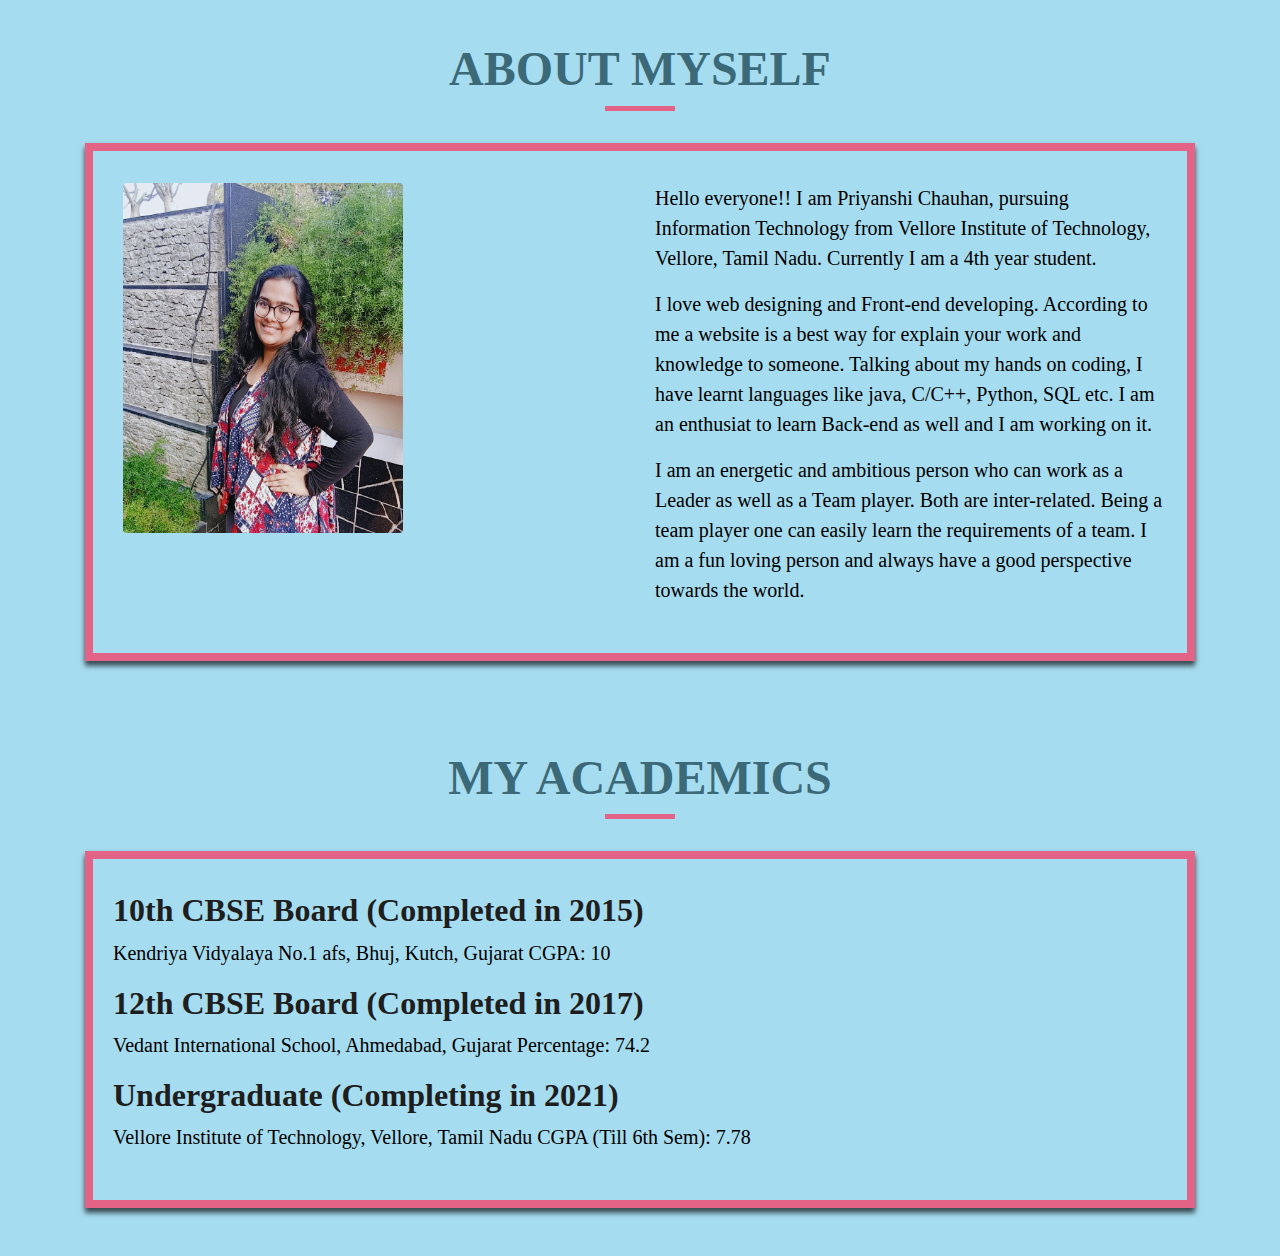
<file: about.html>
<!DOCTYPE html>
<html lang="en">
<head>
  <meta charset="utf-8">
  <title>Priyanshi Portfolio</title>
  <meta content="width=device-width, initial-scale=1.0" name="viewport">
  <meta content="" name="keywords">
  <meta content="" name="description">
  <!-- Bootstrap CSS File -->
  <link href="lib/bootstrap/css/bootstrap.min.css" rel="stylesheet">
  <!-- Libraries CSS Files -->
  <link href="lib/font-awesome/css/font-awesome.min.css" rel="stylesheet">
  
    <!-- Main Stylesheet File -->
  <link href="css/style.css" rel="stylesheet">

</head>

<body>
  <section id="about" class="about-mf sect-pt4">
    <div class="container">
      <div class="title-box text-center">
            <h3 class="title-a">
              About Myself
            </h3>
            <div class="line-mf"> </div>
      </div>
          <div class="box-shadow-full">
            <div class="row">
              <div class="col-md-6">
                <div class="row">
                  <div class="col-md-11">
                    <div class="about-img">
                      <img src="img/priyanshi.jpeg" class="img-fluid rounded b-shadow-a" alt="">
                    </div>
                  </div>
                </div>
              </div>
              <div class="col-md-6">
                <div class="about-me pt-4 pt-md-0">
                  <p class="lead">
                    Hello everyone!! I am Priyanshi Chauhan, pursuing Information Technology from Vellore Institute of Technology, Vellore, Tamil Nadu. Currently I am a 4th year student.
                  </p>
                  <p class="lead">
                    I love web designing and Front-end developing. According to me a website is a best way for explain your work and knowledge to someone. Talking about my hands on coding, I have learnt languages like java, C/C++, Python, SQL etc. I am an enthusiat to learn Back-end as well and I am working on it.   
                  </p>
                  <p class="lead">
                    I am an energetic and ambitious person who can work as a Leader as well as a Team player. Both are inter-related. Being a team player one can easily learn the requirements of a team. I am a fun loving person and always have a good perspective towards the world.   
                  </p>
                </div>
              </div>
            </div>
          </div>
    </div>
  </section>
  <section class="about-mf sect-pt4 route">
    <div class="container">
      <div class="title-box text-center">
            <h3 class="title-a">
              My Academics
            </h3>
            <div class="line-mf"> </div>
      </div>
          <div class="box-shadow-full">
            <div class="row">
              <div class="col-md-12">
                <div class="about-me pt-4 pt-md-0">
                  <div class="title-box-2">
                    <h5 class="title-left">
                      <b>10th CBSE Board (Completed in 2015)</b>
                    </h5>
                  </div>
                  <p class="lead">
                    <b>Kendriya Vidyalaya No.1 afs, Bhuj, Kutch, Gujarat
                    CGPA: 10</b>
                  </p>

                   <div class="title-box-2">
                    <h5 class="title-left">
                      <b>12th CBSE Board (Completed in 2017)</b>
                    </h5>
                  </div>
                  <p class="lead">
                    <b>Vedant International School, Ahmedabad, Gujarat
                    Percentage: 74.2</b>
                  </p>

                   <div class="title-box-2">
                    <h5 class="title-left">
                      <b>Undergraduate (Completing in 2021) </b>
                    </h5>
                  </div>
                  <p class="lead">
                  <b> Vellore Institute of Technology, Vellore, Tamil Nadu
                   CGPA (Till 6th Sem): 7.78</b>
                  </p>
                  
                </div>
              </div>
            </div>
          </div>
    </div>
  </section>


</body>
</html>
</file>
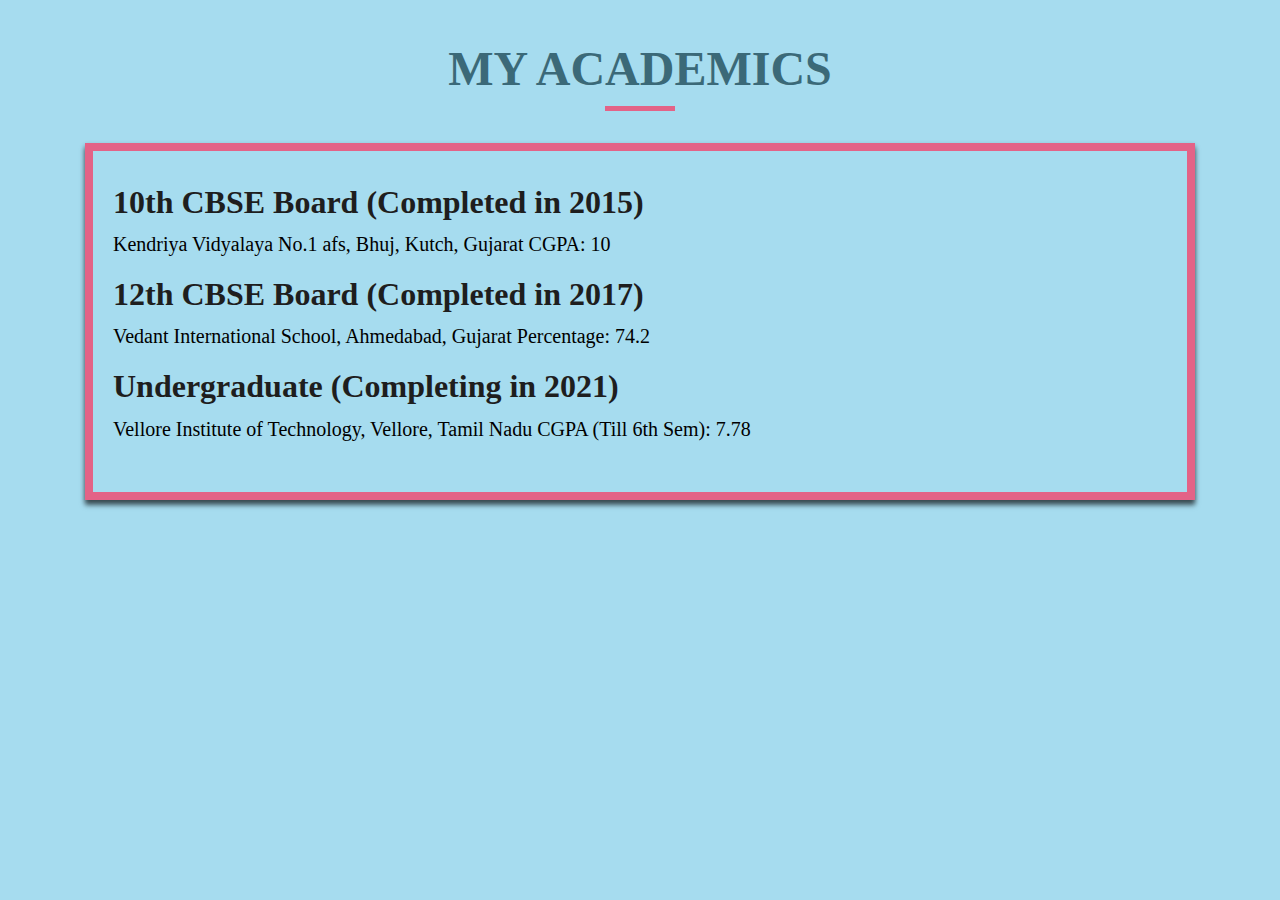
<file: project.html>
<!DOCTYPE html>
<html lang="en">
<head>
  <meta charset="utf-8">
  <title>Priyanshi Portfolio</title>
  <meta content="width=device-width, initial-scale=1.0" name="viewport">
  <meta content="" name="keywords">
  <meta content="" name="description">
  <!-- Bootstrap CSS File -->
  <link href="lib/bootstrap/css/bootstrap.min.css" rel="stylesheet">
  <!-- Libraries CSS Files -->
  <link href="lib/font-awesome/css/font-awesome.min.css" rel="stylesheet">
  
    <!-- Main Stylesheet File -->
  <link href="css/style.css" rel="stylesheet">

</head>
<body>
  <section class="about-mf sect-pt4 route">
    <div class="container">
      <div class="title-box text-center">
            <h3 class="title-a">
              My Academics
            </h3>
            <div class="line-mf"> </div>
      </div>
          <div class="box-shadow-full">
            <div class="row">
              <div class="col-md-12">
                <div class="about-me pt-4 pt-md-0">
                  <div class="title-box-2">
                    <h5 class="title-left">
                      <b>10th CBSE Board (Completed in 2015)</b>
                    </h5>
                  </div>
                  <p class="lead">
                    <b>Kendriya Vidyalaya No.1 afs, Bhuj, Kutch, Gujarat
                    CGPA: 10</b>
                  </p>

                   <div class="title-box-2">
                    <h5 class="title-left">
                      <b>12th CBSE Board (Completed in 2017)</b>
                    </h5>
                  </div>
                  <p class="lead">
                    <b>Vedant International School, Ahmedabad, Gujarat
                    Percentage: 74.2</b>
                  </p>

                   <div class="title-box-2">
                    <h5 class="title-left">
                      <b>Undergraduate (Completing in 2021) </b>
                    </h5>
                  </div>
                  <p class="lead">
                  <b> Vellore Institute of Technology, Vellore, Tamil Nadu
                   CGPA (Till 6th Sem): 7.78</b>
                  </p>
                  
                </div>
              </div>
            </div>
          </div>
    </div>
  </section>

</body>
</html>
</file>
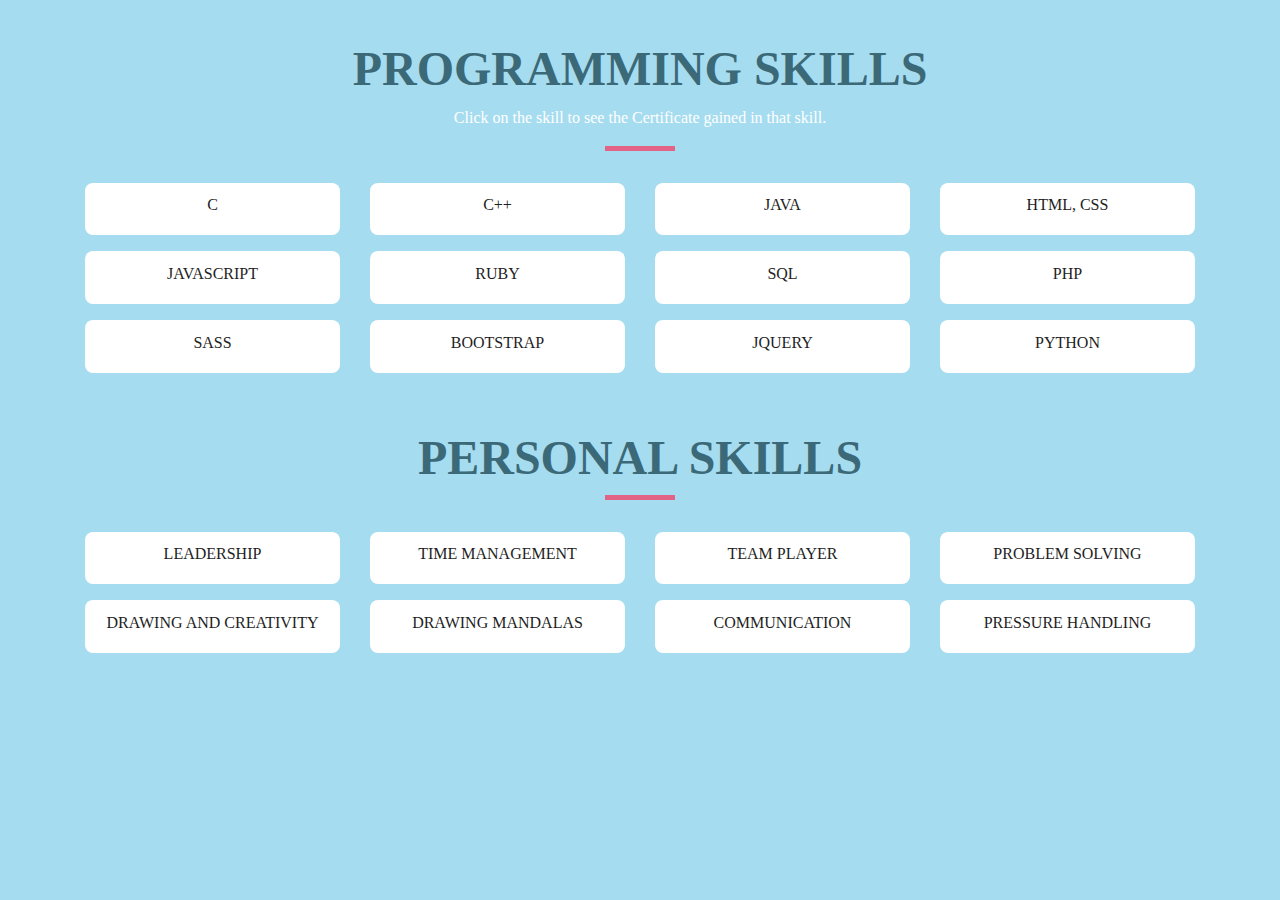
<file: skills.html>
<!DOCTYPE html>
<html lang="en">
<head>
  <meta charset="utf-8">
  <title>Priyanshi Portfolio</title>
  <meta content="width=device-width, initial-scale=1.0" name="viewport">
  <meta content="" name="keywords">
  <meta content="" name="description">
  <!-- Bootstrap CSS File -->
  <link href="lib/bootstrap/css/bootstrap.min.css" rel="stylesheet">
  <!-- Libraries CSS Files -->
  <link href="lib/font-awesome/css/font-awesome.min.css" rel="stylesheet">
  
    <!-- Main Stylesheet File -->
  <link href="css/style.css" rel="stylesheet">

</head>

<body>
    <!--/ Section skill /-->
  <section class="skill-mf sect-pt4">
    <div class="container">
      <div class="row">
        <div class="col-sm-12">
          <div class="title-box text-center">
            <h3 class="title-a">
              Programming Skills
            </h3>
            <p class="subtitle-a" style="color: white">
              Click on the skill to see the Certificate gained in that skill.
            </p>
            <div class="line-mf"> </div>
          </div>
        </div>
      </div>
      <div class="row">
        <div class="col-md-3">
          <div class="skill-box">
            <div class="skill-content">
              <h2 class="s-title">C</h2>
            </div>
          </div>
        </div>
        <div class="col-md-3">
          <div class="skill-box">
            <div class="skill-content">
              <h2 class="s-title">C++</h2>
            </div>
          </div>
        </div>
        <div class="col-md-3">
          <div class="skill-box">
            <div class="skill-content">
              <h2 class="s-title">JAVA</h2>
            </div>
          </div>
        </div>
        <div class="col-md-3">
          <div class="skill-box">
            <div class="skill-content">
              <h2 class="s-title">HTML, CSS</h2>
            </div>
          </div>
        </div>
        <div class="col-md-3">
          <div class="skill-box">
            <div class="skill-content">
              <h2 class="s-title">JAVASCRIPT</h2>
            </div>
          </div>
        </div>
        <div class="col-md-3">
          <div class="skill-box">
            <div class="skill-content">
              <h2 class="s-title">RUBY</h2>
            </div>
          </div>
        </div>
        <div class="col-md-3">
          <div class="skill-box">
            <div class="skill-content">
              <h2 class="s-title">SQL</h2>
            </div>
          </div>
        </div>
        <div class="col-md-3">
          <div class="skill-box">
            <div class="skill-content">
              <h2 class="s-title">PHP</h2>
            </div>
          </div>
        </div>
        <div class="col-md-3">
          <div class="skill-box">
            <div class="skill-content">
              <h2 class="s-title">SaSS</h2>
            </div>
          </div>
        </div>
        <div class="col-md-3">
          <div class="skill-box">
            <div class="skill-content">
              <h2 class="s-title">BOOTSTRAP</h2>
            </div>
          </div>
        </div>
        <div class="col-md-3">
          <div class="skill-box">
            <div class="skill-content">
              <h2 class="s-title">JQUERY</h2>
            </div>
          </div>
        </div>
        <div class="col-md-3">
          <div class="skill-box">
            <div class="skill-content">
              <h2 class="s-title">PYTHON</h2>
            </div>
          </div>
        </div>
      </div>
    </div>
<section  class="skill-mf sect-pt4">
    <div class="container">
      <div class="row">
        <div class="col-sm-12">
          <div class="title-box text-center">
            <h3 class="title-a">
              Personal Skills
            </h3>
            <div class="line-mf"> </div>
          </div>
        </div>
      </div>
      <div class="row">
        <div class="col-md-3">
          <div class="skill-box">
            <div class="skill-content">
              <h2 class="s-title">LEADERSHIP</h2>
            </div>
          </div>
        </div>
        <div class="col-md-3">
          <div class="skill-box">
            <div class="skill-content">
              <h2 class="s-title">TIME MANAGEMENT</h2>
            </div>
          </div>
        </div>
        <div class="col-md-3">
          <div class="skill-box">
            <div class="skill-content">
              <h2 class="s-title">TEAM PLAYER</h2>
            </div>
          </div>
        </div>
        <div class="col-md-3">
          <div class="skill-box">
            <div class="skill-ico">
            </div>
            <div class="skill-content">
              <h2 class="s-title">PROBLEM SOLVING</h2>
            </div>
          </div>
        </div>
        <div class="col-md-3">
          <div class="skill-box">
            <div class="skill-content">
              <h2 class="s-title">DRAWING AND CREATIVITY</h2>
            </div>
          </div>
        </div>
        <div class="col-md-3">
          <div class="skill-box">
            <div class="skill-content">
              <h2 class="s-title">DRAWING MANDALAS</h2>
            </div>
          </div>
        </div>
        <div class="col-md-3">
          <div class="skill-box">
            <div class="skill-content">
              <h2 class="s-title">COMMUNICATION</h2>
            </div>
          </div>
        </div>
        <div class="col-md-3">
          <div class="skill-box">
            <div class="skill-content">
              <h2 class="s-title">PRESSURE HANDLING</h2>
            </div>
          </div>
        </div>
      </div>
    </div>

  </section>
  <!--/ Section skill End /-->
</body>
</html>
</file>
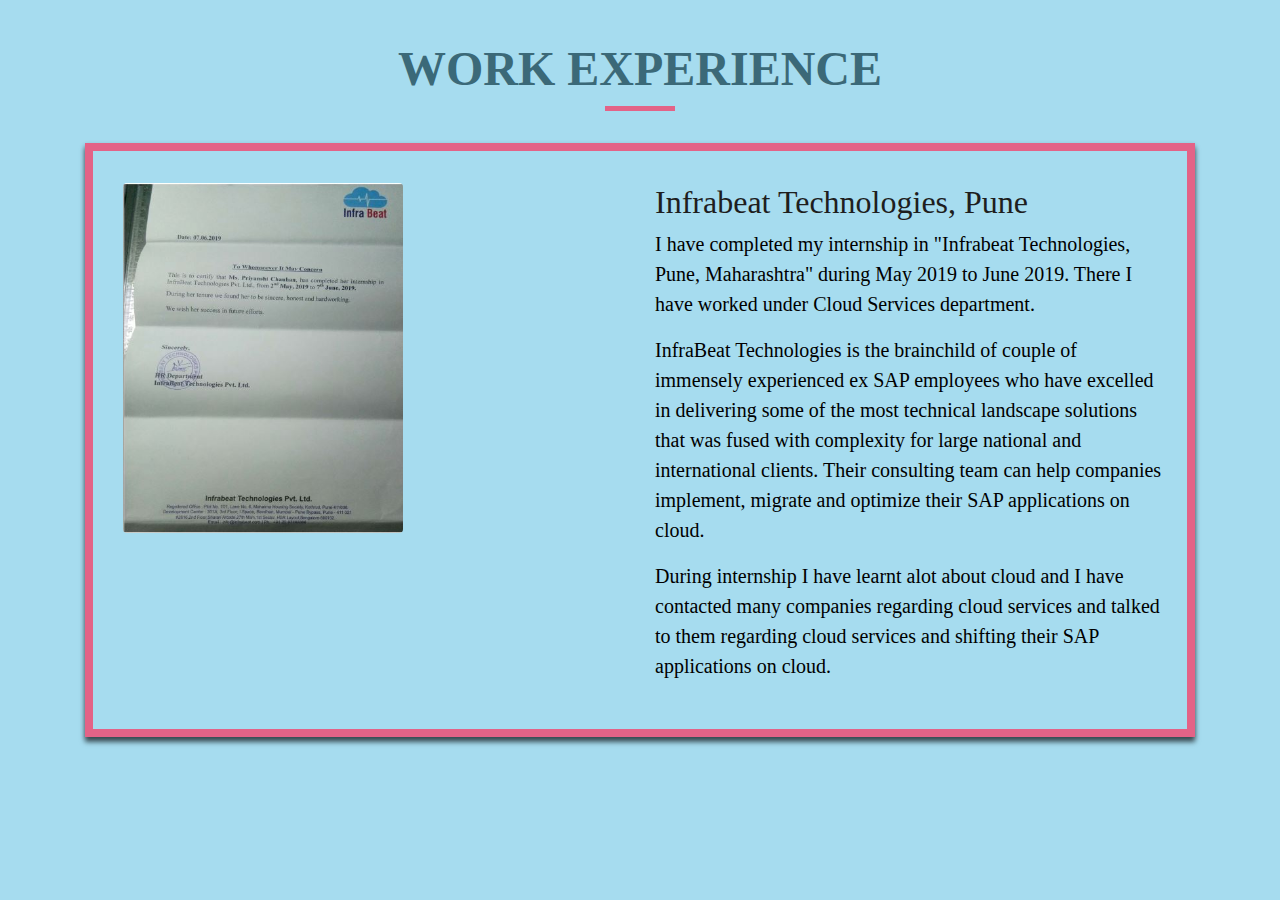
<file: work.html>
<!DOCTYPE html>
<html lang="en">
<head>
  <meta charset="utf-8">
  <title>Priyanshi Portfolio</title>
  <meta content="width=device-width, initial-scale=1.0" name="viewport">
  <meta content="" name="keywords">
  <meta content="" name="description">
  <!-- Bootstrap CSS File -->
  <link href="lib/bootstrap/css/bootstrap.min.css" rel="stylesheet">
  <!-- Libraries CSS Files -->
  <link href="lib/font-awesome/css/font-awesome.min.css" rel="stylesheet">
  
    <!-- Main Stylesheet File -->
  <link href="css/style.css" rel="stylesheet">

</head>

<body>
  <section id="about" class="about-mf sect-pt4">
    <div class="container">
      <div class="title-box text-center">
            <h3 class="title-a">
              Work Experience
            </h3>
            <div class="line-mf"> </div>
      </div>
          <div class="box-shadow-full">
            <div class="row">
              
              <div class="col-md-6">
                <div class="row">
                  <div class="col-md-11">
                    <div class="about-img">
                      <img src="img/internship.jpg" class="img-fluid rounded b-shadow-a" alt="">
                    </div>
                  </div>
                </div>
              </div>
              <div class="col-md-6">
                <h2> Infrabeat Technologies, Pune </h2>
                <div class="about-me pt-4 pt-md-0">
                  <p class="lead" style="color: black">
                    <b>I have completed my internship in  "Infrabeat Technologies, Pune, Maharashtra" during May 2019 to June 2019. There I have worked under Cloud Services department. </b> 
                  </p>
                  <p class="lead">
                    <b>InfraBeat Technologies is the brainchild of couple of immensely experienced ex SAP employees who have excelled in delivering some of the most technical landscape solutions that was fused with complexity for large national and international clients. Their consulting team can help companies implement, migrate and optimize their SAP applications on cloud.</b>
                  </p>
                  <p class="lead">
                   <b> During internship I have learnt alot about cloud and I have contacted many companies regarding cloud services and talked to them regarding cloud services and shifting their SAP applications on cloud.   </b>  
                  </p>
                </div>
              </div>
            </div>
          </div>
    </div>
  </section>

</body>
</html>
</file>
<file: css/style.css>
html {
  scroll-behavior: smooth;
  overflow-x: hidden;
  
}
body {
background-color:#A6DCEF; 
  color: #4e4e4e;
  overflow-y:hidden;
  height:100%;
  font-family: 'Merienda', cursive;
 
}

h1,
h2,
h3,
h4,
h5,
h6 {
  color: #1e1e1e;
}

.color-text-a {
  color: black;
}
.box-shadow-full {
  padding: 1rem 1.25rem;
  position: relative;
  background-color: #A6DCEF;
  margin-bottom: 3rem;
  z-index: 2;
  box-shadow: 0 5px 5px 0 rgba(0, 0, 0, 0.6), 0 2px 5px 0 rgba(0, 0, 0, 0.2);
  border: 8px solid #e36387 ;
}
.about-mf .box-shadow-full {
  padding-top: 1rem;
  padding-bottom: 4rem;
}

.box-shadow,
.skill-box,
.xtra-box,
 {
  box-shadow: 0 13px 8px -10px rgba(0, 0, 0, 0.1);
}

.display-5 {
  font-size: 2.5rem;
  font-weight: 300;
  line-height: 1.1;
}

.display-6 {
  font-size: 2rem;
  font-weight: 300;
  line-height: 1.1;
}

.display-table {
  width: 100%;
  height: 100%;
  display: table;
}

.btn{
  font-size: 1rem;
  padding: 0.2rem 0.5rem;
  background: #e36387;
  margin: 1.5rem;
  border: 2px solid #3b6978;
  color: black;
  margin-top: 10rem;
    margin-bottom:2rem ;

}
.btn:hover{
  border: 2px solid #e36387;
  background-color: #3b6978;
  color: black;

}













@media only screen and (max-width: 768px) {
  /* For mobile phones: */
  main{
    overflow-x: none;
  }
  [class*="col-"] {
    width: 100%;
  }
  .bg-pink-transparent>h1, p{
    font-size: 3rem !important;
  }
  .intro .text-slider-items{
    font-size: 1rem !important;
  }
}
















/*--/ Sections /--*/

.sect-4 {
  padding: 4rem 0;
}

.sect-pt4 {
  padding-top: 2rem;
}

.sect-mt4 {
  margin-top: 4rem;
}

/*--/ Title s /--*/

.title-s {
  font-weight: 600;
  color: #1e1e1e;
  font-size: 1.1rem;
}

/*--/ Title A /--*/

.title-box {
  margin-top: 0.5rem;
  margin-bottom: 2rem;
}

.title-a {
  font-size: 3rem;
  font-weight: bold;
  text-transform: uppercase;
  color: #3b6978;
}

.subtitle-a {
  color: #4e4e4e;
}

.line-mf {
  width: 70px;
  height: 5px;
  background-color: #e36387;
  margin: 0 auto;
}

/*--/ Title Left /--*/

.title-box-2 {
  margin-bottom: 0.5rem;
  justify-content: center;
  
}
.social-media{
  position: relative;
  margin-left: 100px;
}

.title-left {
  font-size: 2rem;
  position: relative;
  
}

.title-left f {
  font-size: 1rem;
  position: relative;
  
}

/*------/ Box /------*/

.box-pl2 {
  padding-left: 2rem;
}

/*======================================
//--//-->   NAVBAR
======================================*/
.navbar-b {
  transition: all .5s ease-in-out;
  background-color: transparent;
  padding-top: 1rem;
  padding-bottom: 1rem;
}

.navbar-b.navbar-reduce {
  box-shadow: 0px 6px 9px 0px rgba(0, 0, 0, 0.6);
}

.navbar-b.navbar-trans .nav-item,
.navbar-b.navbar-reduce .nav-item {
  position: relative;
  padding-right: 10px;
  padding-left: 0;
}

.navbar-b.navbar-trans .nav-link,
.navbar-b.navbar-reduce .nav-link {
  color: #fff;
  text-transform: uppercase;
  font-weight: 600;
}


.navbar-b.navbar-trans .nav-link:before {
  content: '';
  position: absolute;
  margin-left: 8px;
  width: 0%;
  bottom: 0;
  left: 0;
  height: 3px;
  transition: all 500ms ease;
}
.navbar-b.navbar-reduce .nav-link:before {
  content: '';
  position: absolute;
  margin-left:0;
  width: 0%;
  bottom: 0;
  left: 0;
  height: 3px;
  transition: all 500ms ease;
}

.navbar-b.navbar-trans .nav-link:hover:before,
.navbar-b.navbar-reduce .nav-link:hover:before {
  width: 50px;
}
.navbar-b.navbar-trans .nav-link:hover:hover,
.navbar-b.navbar-reduce .nav-link:hover:hover {
  color: #e36387;
}
.navbar-b.navbar-trans .show > .nav-link:before,
.navbar-b.navbar-trans .active > .nav-link:before,
.navbar-b.navbar-trans .nav-link.show:before,
.navbar-b.navbar-trans .nav-link.active:before,
.navbar-b.navbar-reduce .show > .nav-link:before,
.navbar-b.navbar-reduce .active > .nav-link:before,
.navbar-b.navbar-reduce .nav-link.show:before,
.navbar-b.navbar-reduce .nav-link.active:before {
  width: 35px;
}

.navbar-b.navbar-trans .nav-link:before {
  background-color: #e36387;
}

.navbar-b.navbar-trans .nav-link:hover {
  color: #e36387;
}


.navbar-b.navbar-reduce {
  transition: all .5s ease-in-out;
  color: #e36387;
  background-color: #e36387;
  padding-top: 15px;
  padding-bottom: 15px;
}


.navbar-b .navbar-brand{
  color: #e36387;
  font-size: 0.6rem;
  font-weight: 600;
}

.navbar-b .navbar-nav .dropdown-item.show .dropdown-menu,
.navbar-b .dropdown.show .dropdown-menu,
.navbar-b .dropdown-btn.show .dropdown-menu {
  -webkit-transform: translate3d(0px, 0px, 0px);
  transform: translate3d(0px, 0px, 0px);
  visibility: visible !important;
}

.navbar-b .dropdown-menu {
  margin: 1.12rem 0 0;
  border-radius: 0;
}

.navbar-b .dropdown-menu .dropdown-item {
  padding: .7rem 1.7rem;
  transition: all 500ms ease;
}


.navbar-toggler {
  position: relative;
}

.navbar-toggler:focus,
.navbar-toggler:active {
  outline: 0;
}

.navbar-toggler span {
  display: block;
  background-color:#e36387;
  height: 3px;
  width: 25px;
  margin-top: 4px;
  margin-bottom: 4px;
  -webkit-transform: rotate(0deg);
  transform: rotate(0deg);
  left: 0;
  opacity: 1;
}

.navbar-toggler span:nth-child(1),
.navbar-toggler span:nth-child(3) {
  transition: -webkit-transform .35s ease-in-out;
  transition: transform .35s ease-in-out;
  transition: transform .35s ease-in-out, -webkit-transform .35s ease-in-out;
}

.navbar-toggler:not(.collapsed) span:nth-child(1) {
  position: absolute;
  left: 12px;
  top: 10px;
  -webkit-transform: rotate(135deg);
  transform: rotate(135deg);
  opacity: 0.9;
}

.navbar-toggler:not(.collapsed) span:nth-child(2) {
  height: 12px;
  visibility: hidden;
  background-color: transparent;
}

.navbar-toggler:not(.collapsed) span:nth-child(3) {
  position: absolute;
  left: 12px;
  top: 10px;
  -webkit-transform: rotate(-135deg);
  transform: rotate(-135deg);
  opacity: 0.9;
}

.social-media{
list-style: none;
margin:10px;
display: inline-block;
font-size: 20px;
transition: 0.5s;
text-align: center;
}

.fab:hover {
  border: 3px solid #e36387;
  border-radius: 50%;
  padding: 7px;
  transition: all 0.3s ease-in-out;
}

/*======================================
//--//-->   INTRO
======================================*/

.intro {
  height: 100vh;
  position: relative;
  color: #fff;
}

.intro .intro-content {
  text-align: center;
  position: absolute;
}

.intro .overlay-intro {
  background-color: rgba(0, 0, 0, 0.6);
  position: absolute;
  top: 0;
  left: 0px;
  padding: 0;
  height: 100%;
  width: 100%;
  opacity:1;
}

.intro .intro-title {
  color: black;
  font-weight: 600;
  font-size: 8vh;
}

.intro .intro-subtitle {
  font-weight: 300;
  color: black;
}

.intro .text-slider-items {
  display: none;
}

.intro-single {
  height: 350px;
}

.intro-single .intro-content {
  margin-top: 30px;
}

.intro-single .intro-title {
  text-transform: uppercase;
  font-size: 3rem;
}

.intro-single .breadcrumb {
  background-color: transparent;
  color: #0078ff;
}

.intro-single .breadcrumb .breadcrumb-item:before {
  color: #cde1f8;
}

.intro-single .breadcrumb .breadcrumb-item.active {
  color: #cde1f8;
}


.bg-pink-transparent {
  background-color: #e36387;
  display: grid;
  grid-template-rows: 90px;
  border-radius: 10px;
  padding: 20px;
  margin-top: 1rem;
  opacity: 0.9;
  border: 5px solid white;
}

/*======================================
//--//-->   ABOUT
======================================*/

.about-mf .box-shadow-full {
  padding-top: 2rem;
  padding-bottom: 2rem;
  color: black;
}

.about-mf .about-img {
  margin-bottom: 2rem;
}

.about-mf .about-img img {
  margin-left: 10px;
}



/*======================================
//--//-->   skills
======================================*/

.skill-box {
  background-color: #fff;
  padding: 0.5rem 0.3rem;
  border-radius: 0.5rem;
  margin-bottom: 1rem;
  color: #1e1e1e;
  transition: all 500ms ease;
  font-size: 3rem;
}

.skill-box:hover{
  transition: all 500ms ease;
  color: black;
  background-color: #e36387;
  box-shadow: 0 0 0 5px #A6DCEF;
}

.skill-box .s-title {
  font-size: 1rem;
  text-transform: uppercase;
  text-align: center;
  padding: .3rem 0;
}

.skill-box .s-description {
  color:black;
}
/*======================================
//--//-->   project
======================================*/
.project{
  margin-top: 1px;
}


/*======================================
//--//-->   extra curr
======================================*/

.xtra-box {
  margin-bottom: 3rem;
  -webkit-backface-visibility: hidden;
  backface-visibility: hidden;
  background-color: #fff;
  border: 5px solid #A6DCEF;
}

.xtra-box:hover img {
  -webkit-transform: scale(1.3);
  transform: scale(1.3);
  cursor: pointer;
}

.xtra-img {
  display:inline-block;
  overflow: hidden;
}

.xtra-img img {
  height: 300px;
  width:350px;
  transition: all 1s;
}

.xtra-content {
  height: 250px;
  padding: 1rem 3% 1rem 4%;
}

.xtra-content .w-more {
  color: #4e4e4e;
  font-size: .8rem;
}



.xtra-content .w-like {
  font-size: 2.5rem;
  float: right;
}


.xtra-content{
  text-align: justify;
  font-size: .7rem;
}

.w-title {
  font-size: 1.2rem;
}


.overlay1 {
  height: 100%;
  width: 0;
  position: fixed;
  z-index: 1;
  top: 0;
  left: 0;
  background-color: rgb(0,0,0,0.9);
  background-color: rgba(0,0,0,0.95);
  overflow-x: hidden;
  transition: 0.5s;
}

.overlay1-content {
  position: relative;
  top: 22%;
  width: 100%;
  text-align: center;
  margin-top: 5px;
}

.overlay1 a {
  padding: 8px;
  text-decoration: none;
  font-size: 36px;
  color: #818181;
  display: block;
  transition: 0.3s;
}

.overlay1 a:hover, .overlay1 a:focus {
  color: #f1f1f1;
}

.overlay1 .closebtn1 {
  position: absolute;
  top: 0.2px;
  right: 10px;
  font-size: 60px;
}

@media screen and (max-height: 600px) {
  .overlay1 a {font-size: 20px}
  .overlay1 .closebtn1 {
  font-size: 40px;
  top: 30px;
  right: 35px;
  }
}


.overlay2 {
  height: 100%;
  width: 100%;
  position: fixed;
  z-index: 1;
  top: 0;
  left: 100%;
  background-color: rgb(0,0,0,0.9);
  background-color: rgba(0,0,0,0.95);
  overflow-x: hidden;
  transition: 0.5s;
}

.overlay2-content {
  position: relative;
  top: 22%;
  width: 100%;
  text-align: center;
  margin-top: 30px;
}

.overlay2 a {
  padding: 8px;
  text-decoration: none;
  font-size: 36px;
  color: #818181;
  display: block;
  transition: 0.3s;
}

.overlay2 a:hover, .overlay2 a:focus {
  color: #f1f1f1;
}

.overlay2 .closebtn2 {
  position: absolute;
  top: 0.2px;
  right: 10px;
  font-size: 60px;
}
@media screen and (max-height: 600px) {
  .overlay2 a {font-size: 20px}
  .overlay2 .closebtn2 {
  font-size: 40px;
  top: 15px;
  right: 35px;
  }
}


.overlay3 {
  height: 0%;
  width: 100%;
  position: fixed;
  z-index: 1;
  top: 0;
  bottom: 0;
  background-color: rgb(0,0,0,0.9);
  background-color: rgba(0,0,0,0.95);
  overflow-x: hidden;
  transition: 0.5s;
}

.overlay3-content {
  position: relative;
  top: 22%;
  width: 100%;
  text-align: center;
  margin-top: 30px;
}

.overlay3 a {
  padding: 8px;
  text-decoration: none;
  font-size: 36px;
  color: #818181;
  display: block;
  transition: 0.3s;
}

.overlay3 a:hover, .overlay3 a:focus {
  color: #f1f1f1;
}

.overlay3 .closebtn3 {
  position: absolute;
  top: 0.2px;
  right: 10px;
  font-size: 60px;
}

@media screen and (max-height: 600px) {
  .overlay3 a {font-size: 20px}
  .overlay3 .closebtn3 {
  font-size: 40px;
  top: 15px;
  right: 35px;
  }
}


.overlay4 {
  height: 100%;
  width: 100%;
  position: fixed;
  z-index: 1;
  top: 100%;
  left: 0;
  background-color: rgb(0,0,0,0.9);
  background-color: rgba(0,0,0,0.95);
  overflow-x: hidden;
  transition: 0.5s;
}

.overlay4-content {
  position: relative;
  top: 22%;
  width: 100%;
  text-align: center;
  margin-top: 30px;
}

.overlay4 a {
  padding: 8px;
  text-decoration: none;
  font-size: 36px;
  color: #818181;
  display: block;
  transition: 0.3s;
}

.overlay4 a:hover, .overlay4 a:focus {
  color: #f1f1f1;
}

.overlay4 .closebtn4 {
  position: absolute;
  top: 0.2px;
  right: 10px;
  font-size: 60px;
}

@media screen and (max-height: 600px) {
  .overlay4 a {font-size: 20px}
  .overlay4 .closebtn4 {
  font-size: 40px;
  top: 15px;
  right: 35px;
  }
}

#preloader {
  position: fixed;
  top: 0;
  left: 0;
  right: 0;
  bottom: 0;
  z-index: 9999;
  overflow: hidden;
  background:black;
}

#preloader:before {
  content: "";
  position: fixed;
  top: calc(50% - 30px);
  left: calc(50% - 30px);
  border: 5px solid  #A6DCEF;
  border-top: 20px solid  #e36387;
  border-radius: 50%;
  width: 100px;
  height: 100px;
  -webkit-animation: animate-preloader 1s linear infinite;
  animation: animate-preloader 1s linear infinite;
}

@-webkit-keyframes animate-preloader {
  0% {
    -webkit-transform: rotate(0deg);
    transform: rotate(0deg);
  }

  100% {
    -webkit-transform: rotate(360deg);
    transform: rotate(360deg);
  }
}

@keyframes animate-preloader {
  0% {
    -webkit-transform: rotate(0deg);
    transform: rotate(0deg);
  }

  100% {
    -webkit-transform: rotate(360deg);
    transform: rotate(360deg);
  }
}



::-webkit-scrollbar {
  width: 10px;
}

/* Track */
::-webkit-scrollbar-track {
  box-shadow: inset 0 0 5px grey; 
  border-radius: 10px;
}
 
/* Handle */
::-webkit-scrollbar-thumb {
  background-image:linear-gradient(120deg,#e36387, #3b6978); 
  border-radius: 10px;
}

/* Handle on hover */
::-webkit-scrollbar-thumb:hover {
  background: #3b6978; 
}



.container1 {
  height: 2vh;
  display: flex;
  justify-content: center;
  align-items: center;
}
.container1 p {
  font-size: 3rem;
  padding: 0.2rem;
  font-weight: bold;
  letter-spacing: 0.1rem;
  text-align: center;
  overflow: hidden;
}
.container1 p span.typed-text {
  font-family: 'Courier New', Courier, monospace;
  font-weight: bold;
  color: black;
}
.container1 p span.cursor {
  display: inline-block;
  background-color: #ccc;
  margin-left: 0.1rem;
  width: 5px;
  animation: blink 1s infinite;
}
.container1 p span.cursor.typing {
  animation: none;
}
@keyframes blink {
  0%  { background-color: #ccc; }
  49% { background-color: #ccc; }
  50% { background-color: transparent; }
  99% { background-color: transparent; }
  100%  { background-color: #ccc; }
}



.aboutme-img {
  display: flex;
  align-items: center;
  justify-content: center;
  position: relative;
  margin:auto;
  width: 320px;
  height: 400px;
  background: white;
  border-radius: 50px;
  transition: 1s box-shadow;
  background-image: url(https://lh3.googleusercontent.com/vQx2YRAhzCQ6U5RFBm5Opo8NGjPL-jV3cKSQioYDYAl63565dnTfyjPPh84ftI0e_2E53pbOCzOBG_V9r4hBgoEWqGicBnW01N8f-IdHvH3e9e5LnQ1ZoqgQKWPtVll-zBILTod9FCg=w2400);
  background-size: cover;
  cursor: pointer;


}

.aboutme-img:after {
  box-shadow: 0 5px 35px 0px rgba(0,0,0,.1);
}

.aboutme-img:before, .aboutme-img:after {
  display: block;
  content: '';
  position: absolute;
  width: 330px;
  height: 410px;
  background: #FDA8CF;
  border-radius: 50px;
  z-index: -1;
  animation: 1s clockwise infinite;
}

.aboutme-img:after {
  background: #3b6978;
  animation: 2s counterclockwise infinite;
}

@keyframes clockwise {
  0% {
    top: -5px;
    left: 0;
  }
  12% {
    top: -2px;
    left: 2px;
  }
  25% {
    top: 0;
    left: 5px;    
  }
  37% {
    top: 2px;
    left: 2px;
  }
  50% {
    top: 5px;
    left: 0;    
  }
  62% {
    top: 2px;
    left: -2px;
  }
  75% {
    top: 0;
    left: -5px;
  }
  87% {
    top: -2px;
    left: -2px;
  }
  100% {
    top: -5px;
    left: 0;    
  }
}

@keyframes counterclockwise {
  0% {
    top: -5px;
    right: 0;
  }
  12% {
    top: -2px;
    right: 2px;
  }
  25% {
    top: 0;
    right: 5px;    
  }
  37% {
    top: 2px;
    right: 2px;
  }
  50% {
    top: 5px;
    right: 0;    
  }
  62% {
    top: 2px;
    right: -2px;
  }
  75% {
    top: 0;
    right: -5px;
  }
  87% {
    top: -2px;
    right: -2px;
  }
  100% {
    top: -5px;
    right: 0;    
  }
}

.b-shadow-a{
  border-radius: 70px;
  width:280px;
  height:350px;
  margin-left: 10px;
}



.container2 {
  margin-left : 10px;
  
}

.container2:after{
  clear   : both;
  display : table;
  content : '';
}

.bg-items {
  padding: 20px;
  width  : 420px;
  height : 400px;
  margin : 10px;
  background-color: white;
  float  : left;
  cursor : pointer;
  box-shadow : 3px 3px 5px 0px rgba(0,0,0,0.5);
}

.img1 img{
  width  : 380px;
  height : 300px;
}

.items {
  width  : 380px;
  height : 360px;
  position: relative;
  overflow: hidden;
  background-color: white;
}

.details {
  background-color : rgba(0,0,0,0.5);
  width            : 380px;
  height           : 360px;
  padding          : 10px;
  top : 0;
  left: 0;
  font-family: 'Merienda', cursive;
  color       : #fff;
  opacity : 0;
  transition : opacity .8s;
}

.details h3 {
  margin-bottom : 20px;
}

.details h6 {
  text-align : right;
  margin-top : 40px;
}

.details p {
  font-size : 20px;
  font-style: italic;
  text-align: center;
}

.items:hover .details {
  opacity : 1;
  transition : opacity .2s .3s;
}

.items div {
  position : absolute;
}

/* one */

.one {
  left   : 100%;
  bottom : 100%;
  width : inherit;
  height: inherit;
  background-color : #e36387;
  transition   : all .3s;
}

.items:hover .one {
  transition   : all .3s;
  left   : 0;
  bottom : 0;
}

/* two */

.two {
  width : inherit;
  height: inherit;
  background-color : #e36387;
  transition   : all .3s;
  left   : 0;
  bottom : 100%;
}

.items:hover .two {
  transform : rotate(180deg);
  left   : 0;
  bottom : 0;
  transition   : all .3s;
}

/* three */

.three {
  left : 0;
  top  : 0;
  width : inherit;
  height: inherit;
  background-color : #e36387;
  transition   : all .3s;
  transform: scale(0,0);
}

.items:hover .three {
  left : 0;
  top  : 0;
  transform : scale(1,1);	
  transition : all .3s;
}

/* four */

.four {
  width : inherit;
  height: inherit;
  background-color : #e36387;
  transition   : all .3s;
  left : 0;
  top  : 0;
  transform: scale(0,0) rotate(0deg);
}

.items:hover .four {
  left : 0;
  top  : 0;
  transform: scale(1,1) rotate(1080deg);
  transition   : all .3s;
}

/* five */

.tl5 {
  border-top   : 360px solid #e36387;
  border-right : 380px solid transparent;
  top  : -380px;
  left : -360px;
  transition   : all .3s;			
}

.br5 {
  border-bottom : 360px solid #e36387;
  border-left   : 380px solid transparent;
  bottom : -380px;
  right  : -360px;
  transition   : all .3s;			
}

.items:hover .tl5 {
  top  : 0;
  left : 0;
  transition   : all .3s;
}

.items:hover .br5 {
  bottom : 0;
  right  : 0;
  transition   : all .3s;
}


/* six*/

.six-r , .six-l{
  width : 190px;
  height: inherit;
  background-color : #e36387;
  top : 0;
  transition : all .3s;
}

.six-r {
  left : 100%;
}

.six-l {
  right : 100%;
}

.items:hover .six-r {
  transition : all .3s;
  left : 0;
}

.items:hover .six-l {
  transition : all .3s;
  right : 0;
}



/* seven */

.seven {
  width  : 380px;
  height : 360px;
  background-color : #e36387;
  opacity : 0;
  transition   : all .3s;
}

.items:hover .seven {
  opacity    : 1;
  transition : all .3s;
}
</file>
